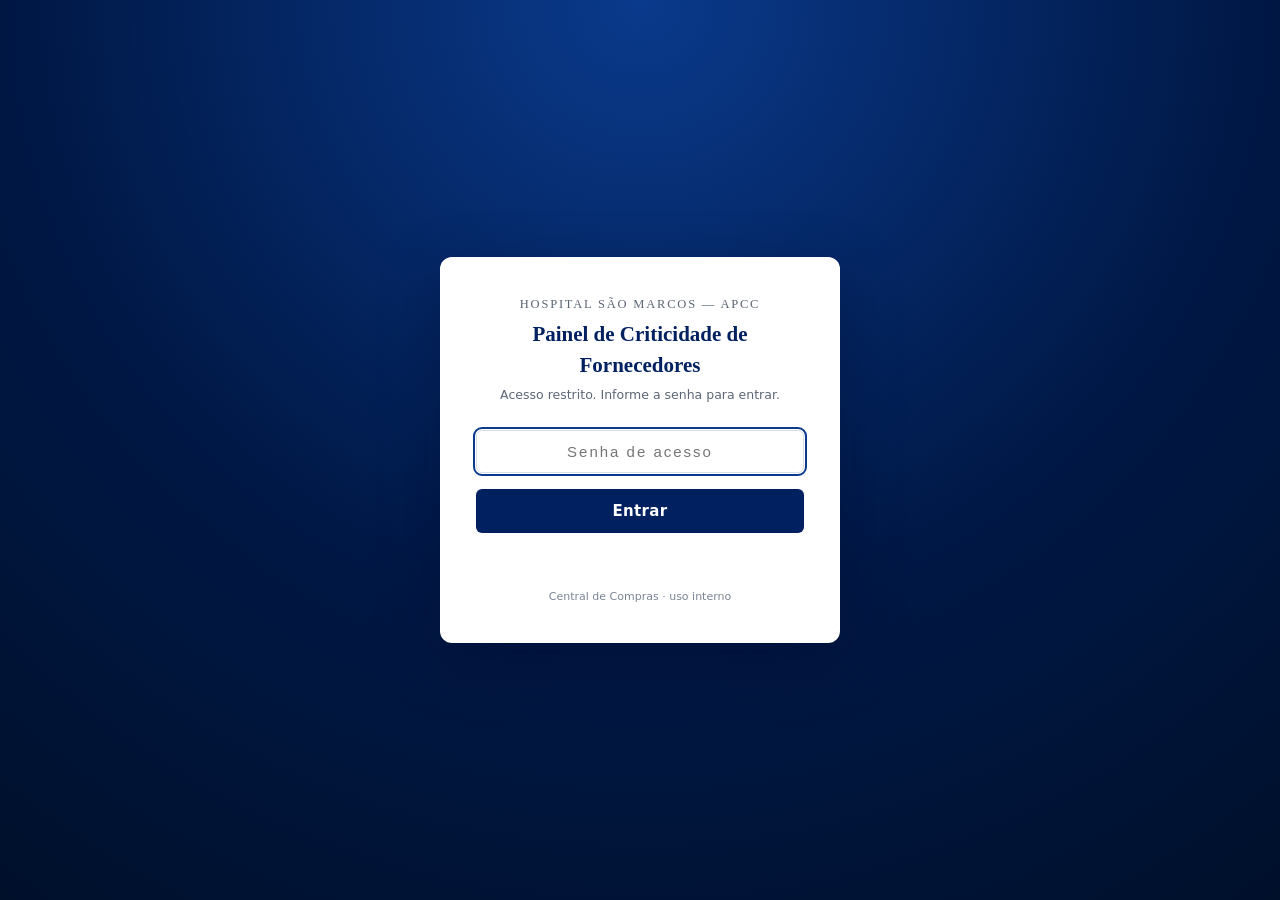
<file: index.html>
<!DOCTYPE html>
<html lang="pt-BR">
<head>
<meta charset="UTF-8">
<meta name="viewport" content="width=device-width, initial-scale=1.0">
<title>Acesso — Painel de Criticidade de Fornecedores (HSM)</title>
<link rel="manifest" href="manifest.json">
<meta name="theme-color" content="#002060">
<link rel="icon" type="image/png" sizes="32x32" href="assets/icons/favicon-32.png">
<link rel="icon" type="image/png" sizes="16x16" href="assets/icons/favicon-16.png">
<link rel="apple-touch-icon" href="assets/icons/apple-touch-icon.png">
<link rel="stylesheet" href="assets/css/painel.css">
<link rel="stylesheet" href="assets/css/app.css">
</head>
<body>
<div class="login-wrap">
  <div class="login-card">
    <img class="header-logo" data-logo alt="Logo">
    <div class="brand" data-txt="brand_header">Hospital São Marcos — APCC</div>
    <h1 data-txt="titulo_header">Painel de Criticidade de Fornecedores</h1>
    <p class="sub" data-txt="login_subtitulo">Acesso restrito. Informe a senha para entrar.</p>
    <form id="frmLogin" autocomplete="off">
      <input type="password" id="txtSenha" data-txt-placeholder="login_placeholder_senha" placeholder="Senha de acesso" autofocus required>
      <button type="submit" class="btn-primary" id="btnEntrar" data-txt="login_botao">Entrar</button>
    </form>
    <div class="msg" id="msg"></div>
    <div class="footnote sub" data-txt="login_rodape">Central de Compras · uso interno</div>
  </div>
</div>

<script src="assets/js/pwa-register.js"></script>
<script src="assets/vendor/supabase.js"></script>
<script src="assets/js/supabase-client.js"></script>
<script src="assets/js/theme.js"></script>
<script src="assets/js/painel-common.js"></script>
<script>
(function initLogin(){
  const existing = getSession();
  if (existing) { window.location.href = 'gerador.html'; return; }

  const form = $('frmLogin'), input = $('txtSenha'), btn = $('btnEntrar'), msg = $('msg');
  form.addEventListener('submit', async (e) => {
    e.preventDefault();
    const senha = input.value;
    if (!senha) return;
    btn.disabled = true; btn.textContent = 'Verificando…';
    msg.textContent = ''; msg.className = 'msg';
    try {
      const { data, error } = await supabaseClient.rpc('rpc_login', { p_password: senha });
      if (error || !data || !data.length) throw new Error('Senha incorreta.');
      const { token, expires_at } = data[0];
      setSession(token, expires_at);
      msg.className = 'msg ok'; msg.textContent = 'Acesso liberado.';
      window.location.href = 'gerador.html';
    } catch (err) {
      msg.className = 'msg err'; msg.textContent = 'Senha incorreta. Tente novamente.';
      input.value = ''; input.focus();
    } finally {
      btn.disabled = false; btn.textContent = 'Entrar';
    }
  });
})();
</script>
</body>
</html>
</file>
<file: assets/css/painel.css>
/* ============================================================
   Painel de Criticidade de Fornecedores — HSM
   Estilos base do painel (herdados do gerador original),
   com acabamento elevado: espaçamento, sombra suave, transições.
   ============================================================ */
:root{
  --navy:#002060; --navy-2:#0a3a8c; --red:#C00000; --red-bg:#fbe9e9;
  --amber:#9a5b00; --amber-bg:#fdf3e0; --gray:#5b6472; --gray-bg:#eef1f5;
  --sev-critmax:#C00000; --sev-critmax-bg:#fbe9e9; --sev-critmax-text:#C00000; --sev-critmax-on:#ffffff;
  --sev-crit:#e05252; --sev-crit-bg:#fdeaea; --sev-crit-text:#a11212; --sev-crit-on:#ffffff;
  --sev-atencao:#e9a53a; --sev-atencao-bg:#fdf3e0; --sev-atencao-text:#9a5b00; --sev-atencao-on:#3d2900;
  --sev-monitorar:#9aa7ba; --sev-monitorar-bg:#eef1f5; --sev-monitorar-text:#5b6472; --sev-monitorar-on:#333d4d;
  --paper:#f4f6f9; --card:#ffffff; --line:#d8dee8; --ink:#1c2430;
  --serif:'Times New Roman', Georgia, serif;
  --sans:'Segoe UI', system-ui, -apple-system, Arial, sans-serif;
  --shadow-sm:0 1px 2px rgba(16,26,52,.06);
  --shadow-md:0 4px 14px rgba(16,26,52,.08);
}
*{box-sizing:border-box; margin:0; padding:0;}
body{background:var(--paper); color:var(--ink); font-family:var(--sans); font-size:14px; line-height:1.45;}

/* ---------- Cabeçalho institucional ---------- */
header{background:linear-gradient(180deg,var(--navy),#001846); color:#fff; padding:18px 28px; display:flex; align-items:baseline; justify-content:space-between; flex-wrap:wrap; gap:8px; box-shadow:var(--shadow-md);}
header h1{font-family:var(--serif); font-size:22px; font-weight:700; letter-spacing:.3px;}
header .sub{font-size:12.5px; opacity:.85;}
header .brand{font-family:var(--serif); font-size:13px; letter-spacing:1.5px; text-transform:uppercase; opacity:.9;}

main{max-width:1280px; margin:0 auto; padding:22px 24px 60px;}

/* ---------- Etapas de entrada ---------- */
.steps{display:grid; grid-template-columns:repeat(auto-fit,minmax(310px,1fr)); gap:16px; margin-bottom:18px;}
.step{background:var(--card); border:1px solid var(--line); border-top:4px solid var(--navy); border-radius:8px; padding:16px; box-shadow:var(--shadow-sm); transition:box-shadow .15s ease;}
.step:hover{box-shadow:var(--shadow-md);}
.step h2{font-family:var(--serif); color:var(--navy); font-size:16.5px; margin-bottom:4px;}
.step p.hint{font-size:12px; color:#5c6675; margin-bottom:10px;}
.step .status{margin-top:10px; font-size:12.5px; padding:8px 10px; border-radius:4px; background:var(--gray-bg); color:#334; display:none; white-space:pre-line;}
.step .status.ok{display:block; background:#e8f3ea; color:#1d5c2c; border:1px solid #bcd9c3;}
.step .status.warn{display:block; background:var(--amber-bg); color:var(--amber); border:1px solid #ecd6ad;}
.step .status.err{display:block; background:var(--red-bg); color:var(--red); border:1px solid #eec3c3;}

input[type=file]{width:100%; font-size:12.5px; padding:8px; border:1px dashed #9aa7ba; border-radius:4px; background:#fbfcfe; cursor:pointer;}
textarea{width:100%; min-height:150px; font-size:12.5px; font-family:var(--sans); padding:8px; border:1px solid var(--line); border-radius:4px; resize:vertical;}
label.small{font-size:12px; color:#44506a; font-weight:600; display:block; margin:8px 0 4px;}
select,input[type=date],input[type=text],input[type=password]{padding:6px 8px; border:1px solid var(--line); border-radius:4px; font-size:13px; background:#fff;}
select:focus,input:focus,textarea:focus{outline:2px solid var(--navy-2); outline-offset:1px;}

button{font-family:var(--sans); cursor:pointer; border:none; border-radius:6px; font-size:13.5px; transition:background .15s ease, box-shadow .15s ease, transform .05s ease;}
.btn-primary{background:var(--navy); color:#fff; padding:12px 26px; font-size:15px; font-weight:600; letter-spacing:.3px;}
.btn-primary:hover{background:var(--navy-2); box-shadow:var(--shadow-md);}
.btn-primary:active{transform:translateY(1px);}
.btn-primary:disabled{background:#9aa7ba; cursor:not-allowed; box-shadow:none;}
.btn-ghost{background:#fff; color:var(--navy); border:1px solid var(--navy); padding:8px 16px; font-weight:600;}
.btn-ghost:hover{background:#eef2fa;}
.toolbar-generate{display:flex; gap:12px; align-items:center; flex-wrap:wrap; margin:6px 0 26px;}

/* fornecedores identificados */
.sup-list{margin-top:10px; display:none;}
.sup-list.show{display:block;}
.sup-item{display:flex; align-items:flex-start; gap:8px; padding:7px 9px; border:1px solid var(--line); border-radius:4px; margin-bottom:6px; background:#fbfcfe; font-size:12.5px;}
.sup-item.nomatch{border-left:4px solid var(--red);}
.sup-item.match{border-left:4px solid #2e7d3e;}
.sup-item .nm{font-weight:700; color:var(--navy);}
.sup-item .matched{color:#2e7d3e;}
.sup-item .nomatch-txt{color:var(--red);}
.sup-item small{color:#5c6675; display:block;}

/* ---------- Painel ---------- */
#painel{display:none; animation:fadein .25s ease;}
@keyframes fadein{from{opacity:0; transform:translateY(4px);} to{opacity:1; transform:none;}}
.panel-head{border-bottom:3px solid var(--navy); padding-bottom:8px; margin-bottom:18px;}
.panel-head h2{font-family:var(--serif); color:var(--navy); font-size:21px;}
.panel-head .meta{font-size:12.5px; color:#5c6675;}

.readonly-banner{background:#eef2fa; border:1px solid var(--navy); color:var(--navy); border-radius:6px; padding:10px 14px; font-size:12.5px; margin-bottom:18px; display:flex; align-items:center; gap:8px;}
.readonly-banner b{font-weight:700;}

.cards{display:grid; grid-template-columns:repeat(auto-fit,minmax(200px,1fr)); gap:14px; margin-bottom:22px;}
.kcard{background:var(--card); border:1px solid var(--line); border-radius:8px; padding:14px 16px; box-shadow:var(--shadow-sm); transition:box-shadow .15s ease;}
.kcard:hover{box-shadow:var(--shadow-md);}
.kcard .v{font-family:var(--serif); font-size:30px; font-weight:700; color:var(--navy);}
.kcard.crit .v{color:var(--red);}
.kcard .l{font-size:12px; color:#5c6675; text-transform:uppercase; letter-spacing:.5px;}

section.block{background:var(--card); border:1px solid var(--line); border-radius:8px; padding:18px; margin-bottom:22px; box-shadow:var(--shadow-sm);}
section.block h3{font-family:var(--serif); color:var(--navy); font-size:17px; margin-bottom:4px;}
section.block p.desc{font-size:12.5px; color:#5c6675; margin-bottom:12px;}

table{width:100%; border-collapse:collapse; font-size:12.5px;}
th{background:var(--navy); color:#fff; padding:7px 9px; text-align:left; font-weight:600; white-space:nowrap; position:sticky; top:0;}
td{padding:6px 9px; border-bottom:1px solid #e6eaf1; vertical-align:top;}
tr:nth-child(even) td{background:#f8fafc;}
tbody tr{transition:background .1s ease;}
tbody tr:hover td{background:#eef2fa;}
td.num{text-align:right; white-space:nowrap; font-variant-numeric:tabular-nums;}
th.num{text-align:right;}

/* Régua interativa (assinatura do painel) */
.regua{border-collapse:collapse; width:100%; max-width:760px;}
.regua th,.regua td{border:1px solid var(--line); text-align:center; padding:10px 8px; position:static;}
.regua thead th{background:var(--navy); color:#fff;}
.regua td.rowlab{background:#eef1f7; font-weight:700; color:var(--navy);}
.regua td.cell{cursor:pointer; font-weight:700; transition:transform .08s, box-shadow .08s;}
.regua td.cell:hover{box-shadow:inset 0 0 0 2px var(--navy);}
.regua td.cell.active{box-shadow:inset 0 0 0 3px var(--navy); transform:scale(.98);}
.regua td .cnt{display:block; font-weight:400; font-size:11px; color:#444; margin-top:2px;}
.regua-note{font-size:11.5px; color:#5c6675; margin-top:8px; max-width:760px;}

.c-critmax{background:var(--sev-critmax-bg); color:var(--sev-critmax-text);}
.c-crit{background:var(--sev-crit-bg); color:var(--sev-crit-text);}
.c-atencao{background:var(--sev-atencao-bg); color:var(--sev-atencao-text);}
.c-monitorar{background:var(--sev-monitorar-bg); color:var(--sev-monitorar-text);}

.badge{display:inline-block; padding:2px 8px; border-radius:10px; font-size:11px; font-weight:700; white-space:nowrap;}
.b-critmax{background:var(--sev-critmax); color:var(--sev-critmax-on);}
.b-crit{background:var(--sev-crit); color:var(--sev-crit-on);}
.b-atencao{background:var(--sev-atencao); color:var(--sev-atencao-on);}
.b-monitorar{background:var(--sev-monitorar); color:var(--sev-monitorar-on);}
.b-block{background:var(--red-bg); color:var(--red); border:1px solid #eec3c3;}

.distrib{display:flex; gap:0; height:26px; border-radius:5px; overflow:hidden; max-width:760px; margin:8px 0 4px; border:1px solid var(--line);}
.distrib div{display:flex; align-items:center; justify-content:center; font-size:11px; font-weight:700; color:#fff; min-width:34px;}
.legend{font-size:11.5px; color:#5c6675;}

.filters{display:flex; gap:10px; flex-wrap:wrap; margin-bottom:12px; align-items:center;}
.filters input[type=text]{padding:7px 10px; border:1px solid var(--line); border-radius:4px; min-width:230px; font-size:13px;}
.filters input[type=number]{padding:7px 10px; border:1px solid var(--line); border-radius:4px; width:150px; font-size:13px;}
.filters .chip{background:#eef2fa; border:1px solid var(--navy); color:var(--navy); border-radius:12px; padding:3px 10px; font-size:11.5px; font-weight:600; cursor:pointer; transition:background .1s ease;}
.filters .chip:hover{background:#dfe8fb;}
.filters .chip.active{background:var(--navy); color:#fff;}
.tbl-wrap{max-height:560px; overflow:auto; border:1px solid var(--line); border-radius:6px;}
.alt-block{color:var(--red); font-weight:600;}

.obs{font-size:11.5px; color:#8a4b00;}
.footnote{font-size:11px; color:#7a8494; margin-top:8px;}

@media print{
  header,.steps,.toolbar-generate,.filters,.no-print{display:none !important;}
  body{background:#fff;}
  main{max-width:none; padding:0;}
  section.block{border:none; padding:6px 0; page-break-inside:avoid; box-shadow:none;}
  .tbl-wrap{max-height:none; overflow:visible; border:none;}
  th{position:static;}
  #painel{display:block !important;}
}
</file>
<file: assets/css/app.css>
/* ============================================================
   Componentes novos do app: navegação, login e histórico.
   Reaproveita as variáveis definidas em painel.css.
   ============================================================ */

/* ---------- Logo (opcional, definido no ADM) ---------- */
.header-brand{display:flex; align-items:center; gap:12px;}
.header-logo{width:42px; height:42px; object-fit:contain; flex-shrink:0; display:none; background:#fff; border-radius:6px; padding:3px;}
.login-card .header-logo{width:64px; height:64px; margin:0 auto 12px; padding:4px;}

/* ---------- Alavanca (toggle protegido por senha de admin) ---------- */
.switch{position:relative; display:inline-block; width:42px; height:24px; flex-shrink:0;}
.switch input{position:absolute; opacity:0; width:100%; height:100%; margin:0; cursor:pointer; z-index:1;}
.switch .track{position:absolute; inset:0; background:#c7cfda; border-radius:24px; transition:background .15s ease;}
.switch .track::before{content:''; position:absolute; height:18px; width:18px; left:3px; top:3px; background:#fff; border-radius:50%; transition:transform .15s ease; box-shadow:0 1px 2px rgba(0,0,0,.3);}
.switch input:checked + .track{background:var(--navy);}
.switch input:checked + .track::before{transform:translateX(18px);}
.switch input:focus-visible + .track{outline:2px solid var(--navy-2); outline-offset:2px;}

/* ---------- Navegação institucional ---------- */
.app-nav{display:flex; align-items:center; gap:6px; flex-wrap:wrap;}
.app-nav a, .app-nav button.link{color:#fff; opacity:.9; text-decoration:none; font-size:12.5px; font-weight:600; padding:6px 12px; border-radius:5px; border:1px solid rgba(255,255,255,.35); background:transparent; transition:background .15s ease, opacity .15s ease;}
.app-nav a:hover, .app-nav button.link:hover{background:rgba(255,255,255,.12); opacity:1;}
.app-nav a.active{background:rgba(255,255,255,.18); opacity:1;}

/* ---------- Tela de login ---------- */
.login-wrap{min-height:100vh; display:flex; align-items:center; justify-content:center; background:radial-gradient(circle at top, #0a3a8c 0%, #001846 55%, #00102b 100%); padding:20px;}
.login-card{background:var(--card); border-radius:12px; box-shadow:0 20px 60px rgba(0,10,40,.35); padding:38px 36px; max-width:400px; width:100%; text-align:center; animation:fadein .3s ease;}
.login-card .brand{font-family:var(--serif); font-size:12.5px; letter-spacing:1.8px; text-transform:uppercase; color:var(--gray); margin-bottom:6px;}
.login-card h1{font-family:var(--serif); color:var(--navy); font-size:21px; margin-bottom:6px;}
.login-card p.sub{font-size:12.5px; color:#5c6675; margin-bottom:26px;}
.login-card input[type=password]{width:100%; padding:12px 14px; font-size:15px; border:1px solid var(--line); border-radius:6px; text-align:center; letter-spacing:2px;}
.login-card .btn-primary{width:100%; margin-top:16px; padding:13px; border-radius:6px;}
.login-card .msg{margin-top:14px; font-size:12.5px; min-height:18px;}
.login-card .msg.err{color:var(--red);}
.login-card .msg.ok{color:#1d5c2c;}
.login-card .footnote{margin-top:24px;}

/* ---------- Histórico ---------- */
.hist-toolbar{display:flex; justify-content:space-between; align-items:center; flex-wrap:wrap; gap:10px; margin-bottom:18px;}
.hist-toolbar h2{font-family:var(--serif); color:var(--navy); font-size:21px;}
.hist-toolbar p{font-size:12.5px; color:#5c6675;}
.hist-list{display:flex; flex-direction:column; gap:10px;}
.hist-item{background:var(--card); border:1px solid var(--line); border-left:4px solid var(--navy); border-radius:8px; padding:14px 18px; display:flex; align-items:center; justify-content:space-between; gap:16px; flex-wrap:wrap; box-shadow:var(--shadow-sm); transition:box-shadow .15s ease, transform .1s ease; cursor:pointer; text-decoration:none; color:inherit;}
.hist-item:hover{box-shadow:var(--shadow-md); transform:translateY(-1px);}
.hist-item .data{font-family:var(--serif); font-size:18px; color:var(--navy); font-weight:700; min-width:120px;}
.hist-item .meta{font-size:12px; color:#5c6675;}
.hist-item .kpis{display:flex; gap:18px; flex-wrap:wrap; font-size:12.5px;}
.hist-item .kpis b{display:block; font-family:var(--serif); font-size:16px; color:var(--navy);}
.hist-item .kpis .crit b{color:var(--red);}
.hist-empty, .hist-error{text-align:center; padding:50px 20px; color:#5c6675; font-size:13.5px;}
.hist-loading{text-align:center; padding:50px 20px; color:#5c6675; font-size:13.5px;}

/* ---------- Toast de salvamento ---------- */
.save-toast{margin:0 0 18px; font-size:12.5px; padding:10px 14px; border-radius:6px; display:none; align-items:center; gap:8px;}
.save-toast.show{display:flex;}
.save-toast.ok{background:#e8f3ea; color:#1d5c2c; border:1px solid #bcd9c3;}
.save-toast.err{background:var(--red-bg); color:var(--red); border:1px solid #eec3c3;}
.save-toast.warn{background:var(--amber-bg); color:var(--amber); border:1px solid #ecd6ad;}

/* ---------- Comentários ---------- */
.comentarios-lista{display:flex; flex-direction:column; gap:8px; margin-bottom:14px;}
.comentario-item{background:var(--gray-bg); border-radius:6px; padding:8px 12px; font-size:12.5px;}
.comentario-item .comentario-texto{color:var(--ink);}
.comentario-item .comentario-data{color:#5c6675; font-size:11px; margin-top:2px;}
.comentario-form{display:flex; gap:8px; flex-wrap:wrap;}
.comentario-form input[type=text]{flex:1; min-width:220px; padding:8px 10px; border:1px solid var(--line); border-radius:4px; font-size:13px;}

.no-print{}
@media print{ .app-nav, .save-toast, .hist-toolbar, .readonly-banner{display:none !important;} }
</file>
